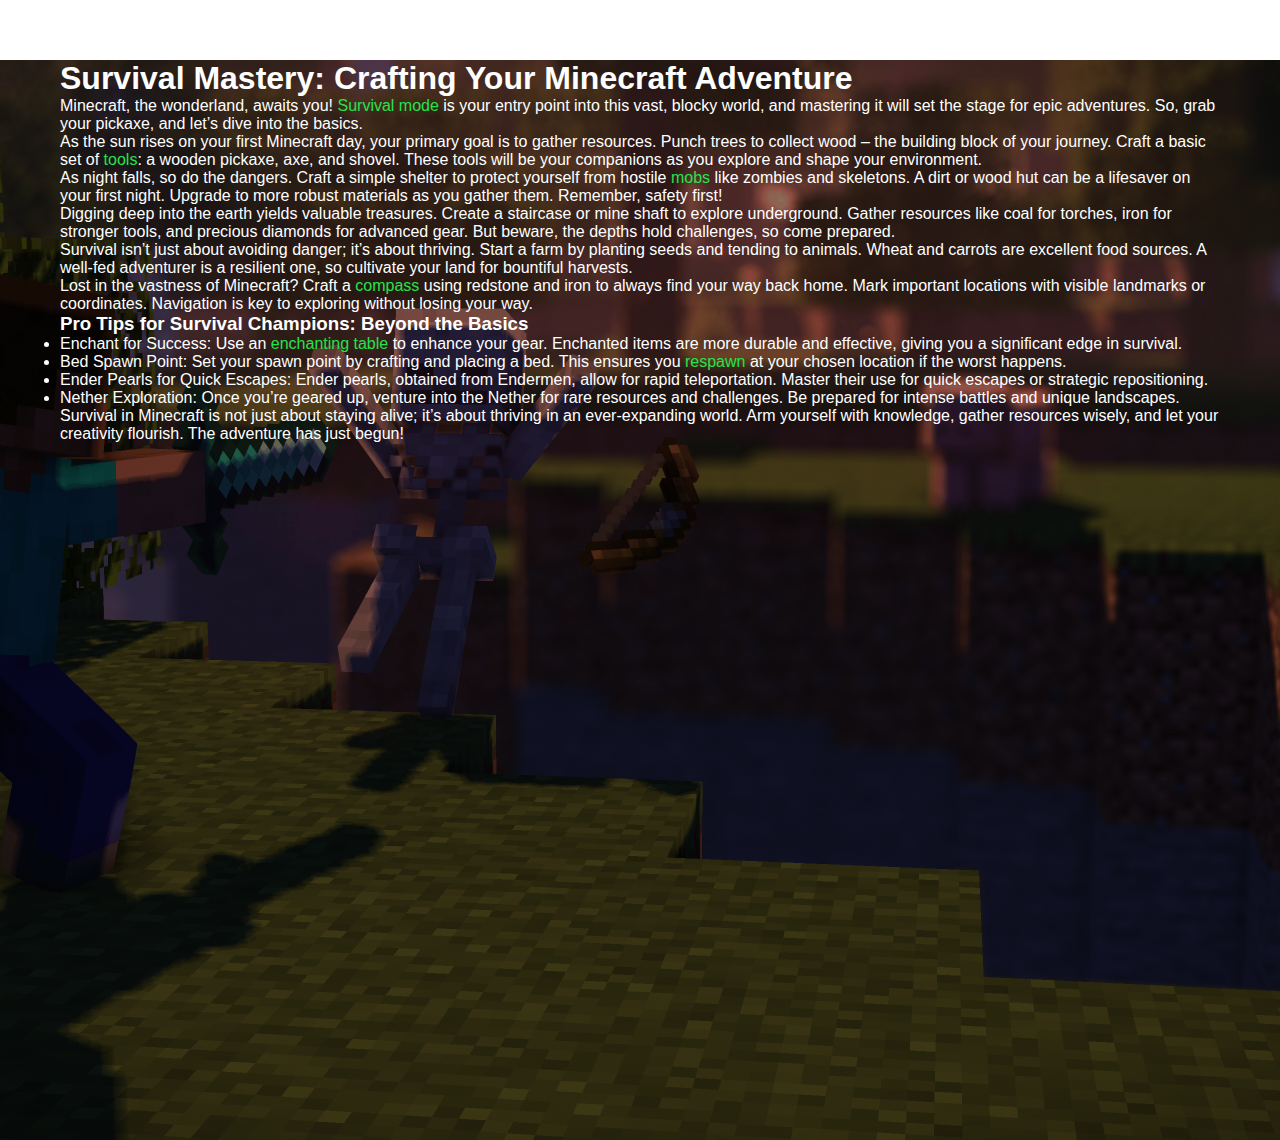
<file: 1Survival.html>
<!DOCTYPE html>
<html lang="en">

<head>
    <meta charset="UTF-8">
    <meta name="viewport" content="width=device-width, initial-scale=1.0">
    <link rel="stylesheet" href="Subpages.css">
    <link rel="preconnect" href="https://fonts.googleapis.com">
    <link rel="preconnect" href="https://fonts.gstatic.com" crossorigin>
    <link href="https://fonts.googleapis.com/css2?family=Roboto:ital,wght@0,400;0,500;1,400&display=swap" rel="stylesheet">
    <title>Survival</title>
</head>

<body>
    <div class="Body1">
        <div class="HeadnText">
            <h1>Survival Mastery: Crafting Your Minecraft Adventure</h1>
            <p>
                Minecraft, the wonderland, awaits you! <a href="dictionary.html" class="L1">Survival mode</a> is your entry point into this vast,
                blocky world, and mastering it will set the stage for epic adventures. So, grab your pickaxe, and
                let’s dive into the basics.
            </p>
            <p>
                As the sun rises on your first Minecraft day, your primary goal is to gather resources. Punch trees
                to collect wood – the building block of your journey. Craft a basic set of <a href="dictionary.html" class="L1">tools</a>: a wooden pickaxe,
                axe, and shovel. These tools will be your companions as you explore and shape your environment.
            </p>
            <p>
                As night falls, so do the dangers. Craft a simple shelter to protect yourself from hostile <a href="dictionary.html" class="L1">mobs</a> like
                zombies and skeletons. A dirt or wood hut can be a lifesaver on your first night. Upgrade to more
                robust materials as you gather them. Remember, safety first!
            </p>
            <p>
                Digging deep into the earth yields valuable treasures. Create a staircase or mine shaft to explore
                underground. Gather resources like coal for torches, iron for stronger tools, and precious diamonds
                for advanced gear. But beware, the depths hold challenges, so come prepared.
            </p>
            <p>
                Survival isn’t just about avoiding danger; it’s about thriving. Start a farm by planting seeds and
                tending to animals. Wheat and carrots are excellent food sources. A well-fed adventurer is a
                resilient one, so cultivate your land for bountiful harvests.
            </p>
            <p>
                Lost in the vastness of Minecraft? Craft a <a href="dictionary.html" class="L1">compass</a> using redstone and iron to always find your way
                back home. Mark important locations with visible landmarks or coordinates. Navigation is key to
                exploring without losing your way.
            </p>
            <h3>Pro Tips for Survival Champions: Beyond the Basics</h3>
            <ul>
                <li>Enchant for Success: Use an <a href="dictionary.html" class="L1">enchanting table</a> to enhance your gear. Enchanted items are more
                    durable and effective, giving you a significant edge in survival.</li>
                <li>Bed Spawn Point: Set your spawn point by crafting and placing a bed. This ensures you <a href="dictionary.html" class="L1">respawn</a> at
                    your chosen location if the worst happens.</li>
                <li>Ender Pearls for Quick Escapes: Ender pearls, obtained from Endermen, allow for rapid
                    teleportation. Master their use for quick escapes or strategic repositioning.</li>
                <li>Nether Exploration: Once you’re geared up, venture into the Nether for rare resources and
                    challenges. Be prepared for intense battles and unique landscapes.</li>
            </ul>
            <p>
                Survival in Minecraft is not just about staying alive; it’s about thriving in an ever-expanding
                world. Arm yourself with knowledge, gather resources wisely, and let your creativity flourish. The
                adventure has just begun!
            </p>
        </div>

        <div class="Home">
            <ul>
                <li><a href="index.html">Home</a></li>
            </ul>
        </div>
    </div>
</body>

</html>
</file>
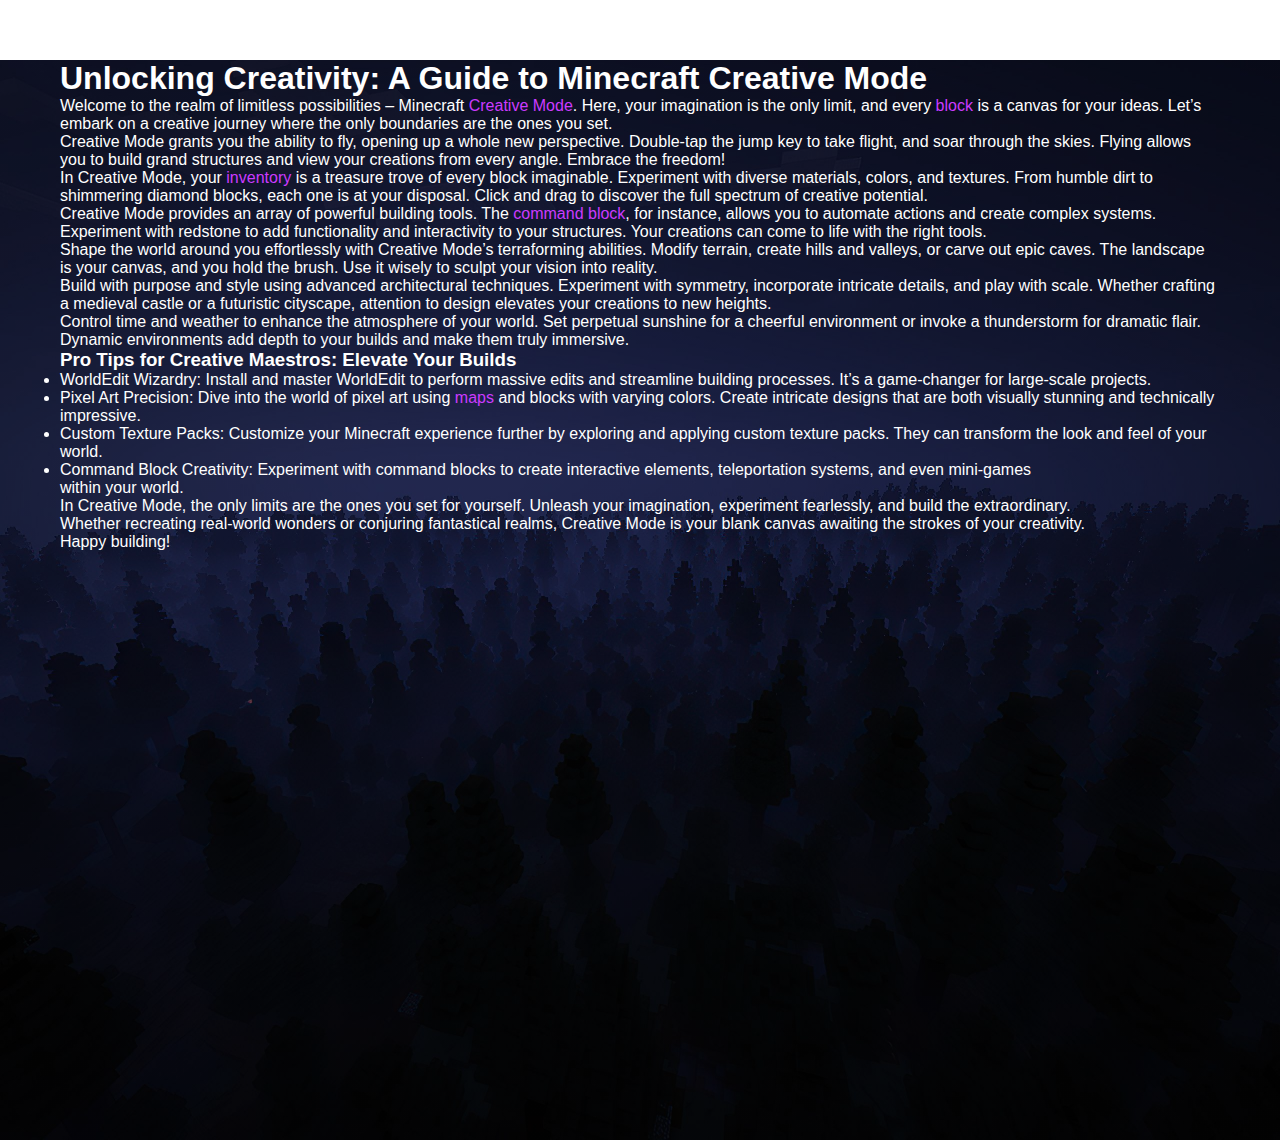
<file: 2Creative.html>
<!DOCTYPE html>
<html lang="en">

<head>
    <meta charset="UTF-8">
    <meta name="viewport" content="width=device-width, initial-scale=1.0">
    <link rel="stylesheet" href="Subpages.css">
    <link rel="preconnect" href="https://fonts.googleapis.com">
    <link rel="preconnect" href="https://fonts.gstatic.com" crossorigin>
    <link href="https://fonts.googleapis.com/css2?family=Roboto:ital,wght@0,400;0,500;1,400&display=swap" rel="stylesheet">
    <title>Creative</title>
</head>

<body>
    <div class="Body2">
        <div class="HeadnText">
            <h1>Unlocking Creativity: A Guide to Minecraft Creative Mode</h1>
            <p>
                Welcome to the realm of limitless possibilities – Minecraft <a href="dictionary.html" class="L2">Creative Mode</a>. Here, your imagination is
                the only limit, and every <a href="dictionary.html" class="L2">block</a> is a canvas for your ideas. Let’s embark on a creative journey where
                the only boundaries are the ones you set.
            </p>
            <p>
                Creative Mode grants you the ability to fly, opening up a whole new perspective. Double-tap the jump
                key to take flight, and soar through the skies. Flying allows you to build grand structures and view
                your creations from every angle. Embrace the freedom!
            </p>
            <p>
                In Creative Mode, your <a href="dictionary.html" class="L2">inventory</a> is a treasure trove of every block imaginable. Experiment with
                diverse materials, colors, and textures. From humble dirt to shimmering diamond blocks, each one is
                at your disposal. Click and drag to discover the full spectrum of creative potential.
            </p>
            <p>
                Creative Mode provides an array of powerful building tools. The <a href="dictionary.html" class="L2">command block</a>, for instance, allows
                you to automate actions and create complex systems. Experiment with redstone to add functionality
                and interactivity to your structures. Your creations can come to life with the right tools.
            </p>
            <p>
                Shape the world around you effortlessly with Creative Mode’s terraforming abilities. Modify terrain,
                create hills and valleys, or carve out epic caves. The landscape is your canvas, and you hold the
                brush. Use it wisely to sculpt your vision into reality.
            </p>
            <p>
                Build with purpose and style using advanced architectural techniques. Experiment with symmetry,
                incorporate intricate details, and play with scale. Whether crafting a medieval castle or a
                futuristic cityscape, attention to design elevates your creations to new heights.
            </p>
            <p>
                Control time and weather to enhance the atmosphere of your world. Set perpetual sunshine for a
                cheerful environment or invoke a thunderstorm for dramatic flair. Dynamic environments add depth to
                your builds and make them truly immersive.
            </p>
            <h3>Pro Tips for Creative Maestros: Elevate Your Builds</h3>
            <ul>
                <li>WorldEdit Wizardry: Install and master WorldEdit to perform massive edits and streamline
                    building processes. It’s a game-changer for large-scale projects.</li>
                <li>Pixel Art Precision: Dive into the world of pixel art using <a href="dictionary.html" class="L2">maps</a> and blocks with varying colors.
                    Create intricate designs that are both visually stunning and technically impressive.</li>
                <li>Custom Texture Packs: Customize your Minecraft experience further by exploring and applying
                    custom texture packs. They can transform the look and feel of your world.</li>
                <li>Command Block Creativity: Experiment with command blocks to create interactive elements,
                    teleportation systems, and even mini-games <br /> within your world.</li>
            </ul>
            <p>
                In Creative Mode, the only limits are the ones you set for yourself. Unleash your imagination,
                experiment fearlessly, and build the extraordinary.<br /> Whether recreating real-world wonders or
                conjuring fantastical realms, Creative Mode is your blank canvas awaiting the strokes of your
                creativity.<br /> Happy building!
            </p>
        </div>

        <div class="Home">
            <ul>
                <li><a href="index.html">Home</a></li>
            </ul>
        </div>
    </div>
</body>

</html>
</file>
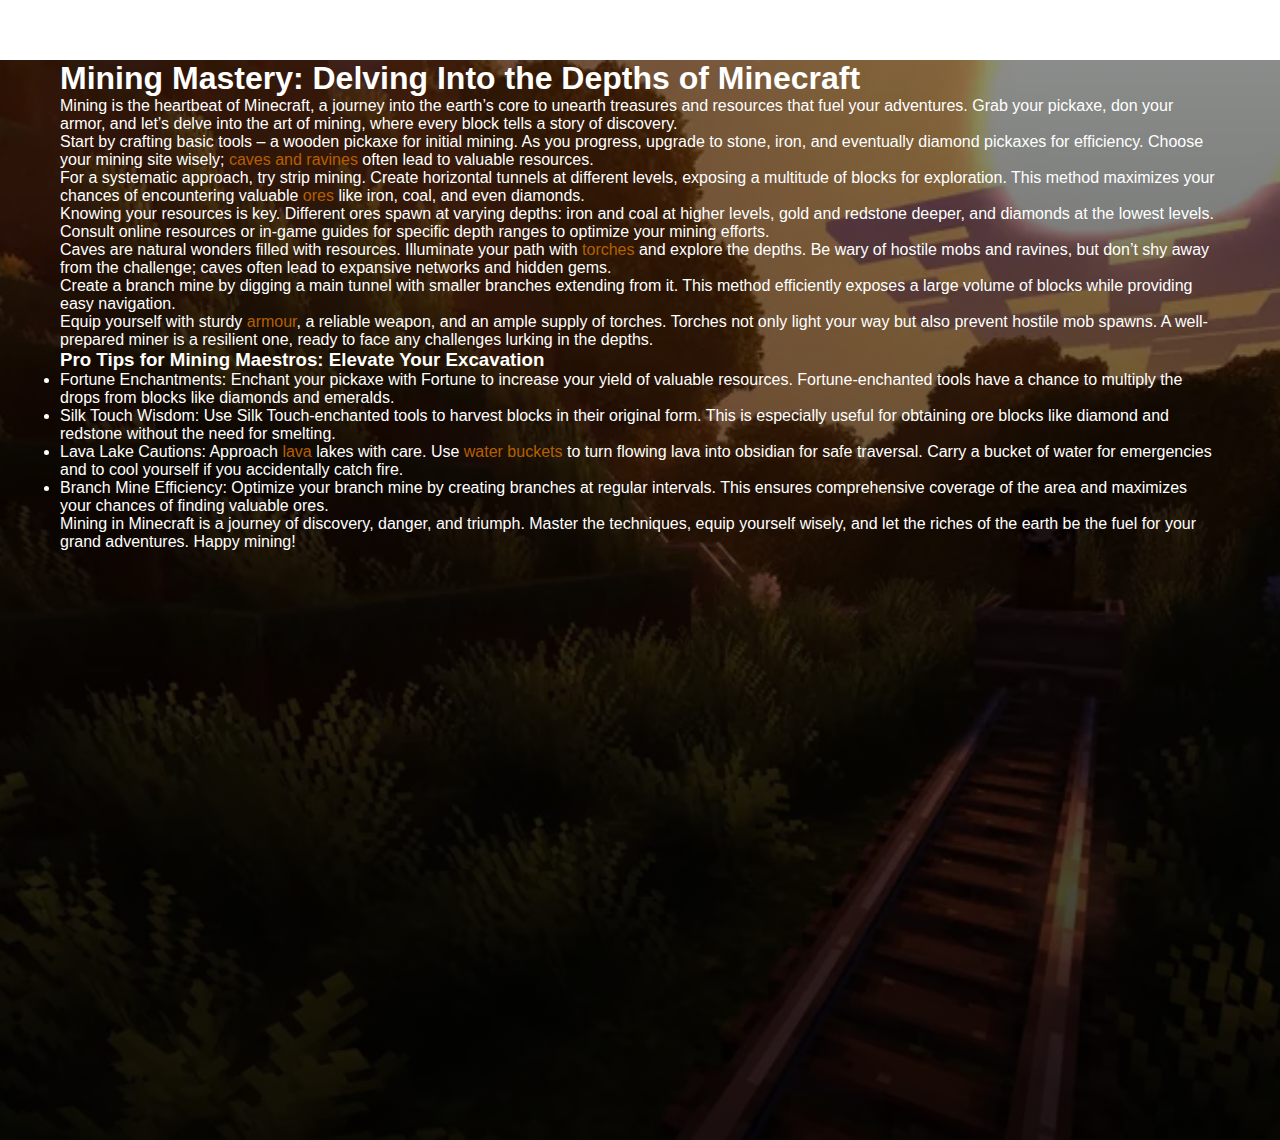
<file: 3Mining.html>
<!DOCTYPE html>
<html lang="en">

<head>
    <meta charset="UTF-8">
    <meta name="viewport" content="width=device-width, initial-scale=1.0">
    <link rel="stylesheet" href="Subpages.css">
    <link rel="preconnect" href="https://fonts.googleapis.com">
    <link rel="preconnect" href="https://fonts.gstatic.com" crossorigin>
    <link href="https://fonts.googleapis.com/css2?family=Roboto:ital,wght@0,400;0,500;1,400&display=swap" rel="stylesheet">
    <title>Mining</title>
</head>

<body>
    <div class="Body3">
        <div class="HeadnText">
            <h1>Mining Mastery: Delving Into the Depths of Minecraft</h1>
            <p>
                Mining is the heartbeat of Minecraft, a journey into the earth’s core to unearth treasures and
                resources that fuel your adventures. Grab your pickaxe, don your armor, and let’s delve into the art
                of mining, where every block tells a story of discovery.
            </p>
            <p>
                Start by crafting basic tools – a wooden pickaxe for initial mining. As you progress, upgrade to
                stone, iron, and eventually diamond pickaxes for efficiency. Choose your mining site wisely; <a href="dictionary.html" class="L3">caves and ravines</a> often lead to valuable resources.
            </p>
            <p>
                For a systematic approach, try strip mining. Create horizontal tunnels at different levels, exposing
                a multitude of blocks for exploration. This method maximizes your chances of encountering valuable
                <a href="dictionary.html" class="L3">ores</a> like iron, coal, and even diamonds.
            </p>
            <p>
                Knowing your resources is key. Different ores spawn at varying depths: iron and coal at higher
                levels, gold and redstone deeper, and diamonds at the lowest levels. Consult online resources or
                in-game guides for specific depth ranges to optimize your mining efforts.
            </p>
            <p>
                Caves are natural wonders filled with resources. Illuminate your path with <a href="dictionary.html" class="L3">torches</a> and explore the
                depths. Be wary of hostile mobs and ravines, but don’t shy away from the challenge; caves often lead
                to expansive networks and hidden gems.
            </p>
            <p>
                Create a branch mine by digging a main tunnel with smaller branches extending from it. This method
                efficiently exposes a large volume of blocks while providing easy navigation.
            </p>
            <p>
                Equip yourself with sturdy <a href="dictionary.html" class="L3">armour</a>, a reliable weapon, and an ample supply of torches. Torches not
                only light your way but also prevent hostile mob spawns. A well-prepared miner is a resilient one,
                ready to face any challenges lurking in the depths.
            </p>
            <h3>Pro Tips for Mining Maestros: Elevate Your Excavation</h3>
            <ul>
                <li>Fortune Enchantments: Enchant your pickaxe with Fortune to increase your yield of valuable
                    resources. Fortune-enchanted tools have a chance to multiply the drops from blocks like diamonds
                    and emeralds.</li>
                <li>Silk Touch Wisdom: Use Silk Touch-enchanted tools to harvest blocks in their original form. This
                    is especially useful for obtaining ore blocks like diamond and redstone without the need for
                    smelting.</li>
                <li>Lava Lake Cautions: Approach <a href="dictionary.html" class="L3">lava</a> lakes with care. Use <a href="dictionary.html" class="L3">water buckets</a> to turn flowing lava into
                    obsidian for safe traversal. Carry a bucket of water for emergencies and to cool yourself if you
                    accidentally catch fire.</li>
                <li>Branch Mine Efficiency: Optimize your branch mine by creating branches at regular intervals.
                    This ensures comprehensive coverage of the area and maximizes your chances of finding valuable
                    ores.</li>
            </ul>
            <p>
                Mining in Minecraft is a journey of discovery, danger, and triumph. Master the techniques, equip
                yourself wisely, and let the riches of the earth be the fuel for your grand adventures. Happy
                mining!
            </p>
        </div>

        <div class="Home">
            <ul>
                <li><a href="index.html">Home</a></li>
            </ul>
        </div>
    </div>
</body>

</html>
</file>
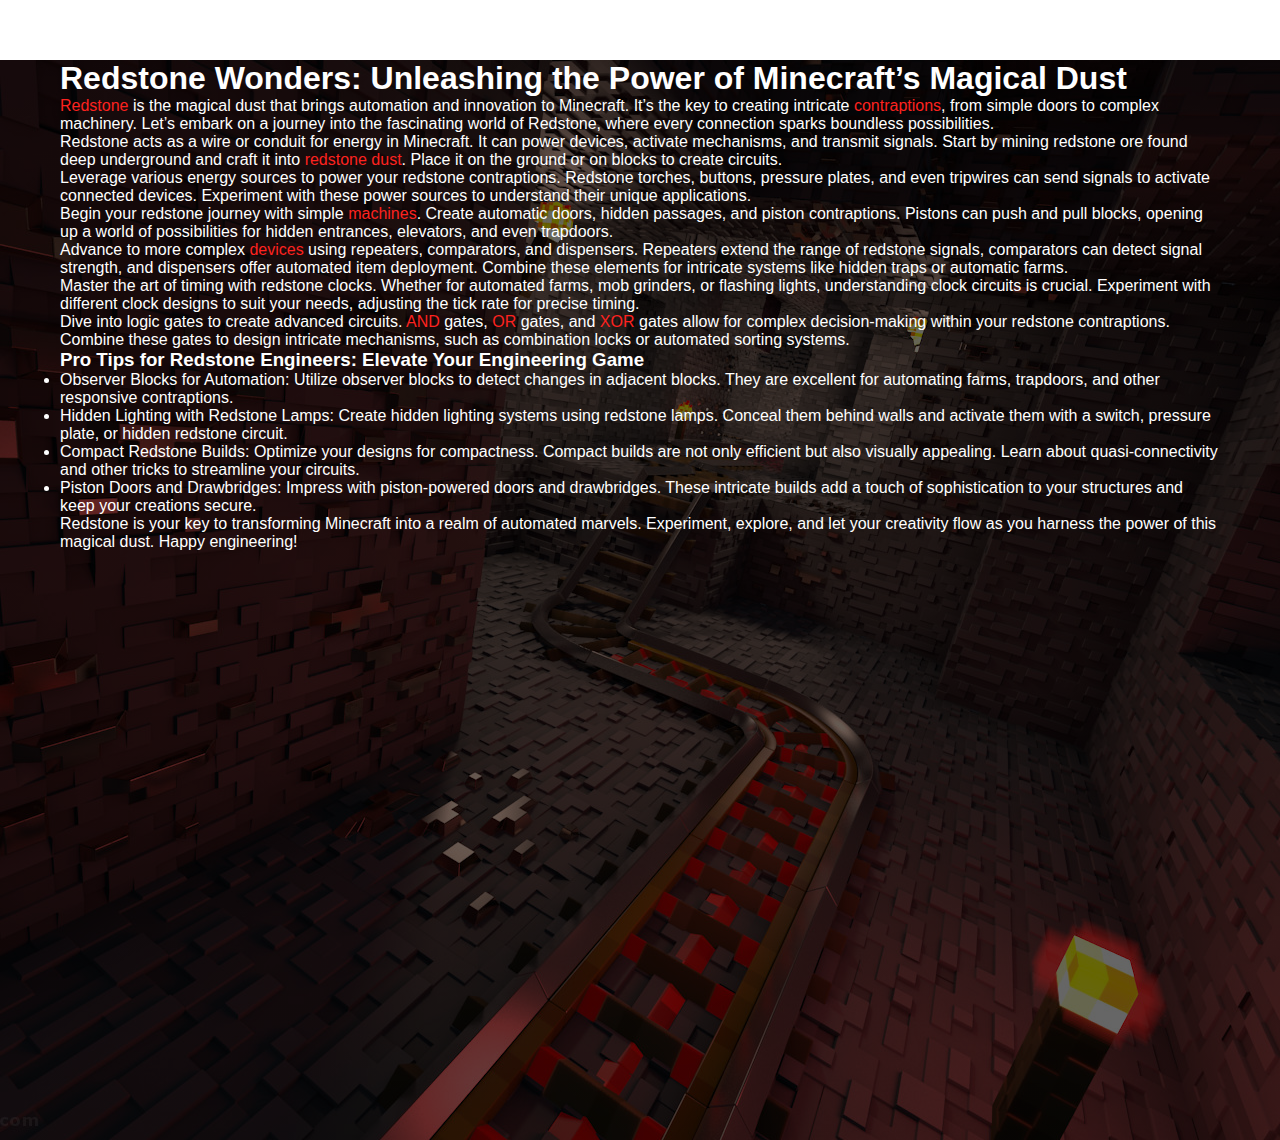
<file: 4Redstone.html>
<!DOCTYPE html>
<html lang="en">

<head>
    <meta charset="UTF-8">
    <meta name="viewport" content="width=device-width, initial-scale=1.0">
    <link rel="stylesheet" href="Subpages.css">
    <link rel="preconnect" href="https://fonts.googleapis.com">
    <link rel="preconnect" href="https://fonts.gstatic.com" crossorigin>
    <link href="https://fonts.googleapis.com/css2?family=Roboto:ital,wght@0,400;0,500;1,400&display=swap" rel="stylesheet">
    <title>Redstone Wonders</title>
</head>

<body>
    <div class="Body4">
        <div class="HeadnText">
            <h1>Redstone Wonders: Unleashing the Power of Minecraft’s Magical Dust</h1>
            <p>
                <a href="dictionary.html" class="L4">Redstone</a> is the magical dust that brings automation and innovation to Minecraft. It’s the key to creating intricate <a href="dictionary.html" class="L4">contraptions</a>, from simple doors to complex machinery. Let’s embark on a journey into the fascinating world of Redstone, where every connection sparks boundless possibilities.
            </p>
            <p>
                Redstone acts as a wire or conduit for energy in Minecraft. It can power devices, activate mechanisms, and transmit signals. Start by mining redstone ore found deep underground and craft it into <a href="dictionary.html" class="L4">redstone dust</a>. Place it on the ground or on blocks to create circuits.
            </p>
            <p>
                Leverage various energy sources to power your redstone contraptions. Redstone torches, buttons, pressure plates, and even tripwires can send signals to activate connected devices. Experiment with these power sources to understand their unique applications.
            </p>
            <p>
                Begin your redstone journey with simple <a href="dictionary.html" class="L4">machines</a>. Create automatic doors, hidden passages, and piston contraptions. Pistons can push and pull blocks, opening up a world of possibilities for hidden entrances, elevators, and even trapdoors.
            </p>
            <p>
                Advance to more complex <a href="dictionary.html" class="L4">devices</a> using repeaters, comparators, and dispensers. Repeaters extend the range of redstone signals, comparators can detect signal strength, and dispensers offer automated item deployment. Combine these elements for intricate systems like hidden traps or automatic farms.
            </p>
            <p>
                Master the art of timing with redstone clocks. Whether for automated farms, mob grinders, or flashing lights, understanding clock circuits is crucial. Experiment with different clock designs to suit your needs, adjusting the tick rate for precise timing.
            </p>
            <p>
                Dive into logic gates to create advanced circuits. <a href="dictionary.html" class="L4">AND</a> gates, <a href="dictionary.html" class="L4">OR</a> gates, and <a href="dictionary.html" class="L4">XOR</a> gates allow for complex decision-making within your redstone contraptions. Combine these gates to design intricate mechanisms, such as combination locks or automated sorting systems.
            </p>

            <h3>Pro Tips for Redstone Engineers: Elevate Your Engineering Game</h3>
            <ul>
                <li>Observer Blocks for Automation: Utilize observer blocks to detect changes in adjacent blocks. They are excellent for automating farms, trapdoors, and other responsive contraptions.</li>
                <li>Hidden Lighting with Redstone Lamps: Create hidden lighting systems using redstone lamps. Conceal them behind walls and activate them with a switch, pressure plate, or hidden redstone circuit.</li>
                <li>Compact Redstone Builds: Optimize your designs for compactness. Compact builds are not only efficient but also visually appealing. Learn about quasi-connectivity and other tricks to streamline your circuits.</li>
                <li>Piston Doors and Drawbridges: Impress with piston-powered doors and drawbridges. These intricate builds add a touch of sophistication to your structures and keep your creations secure.</li>
            </ul>
            <p>
                Redstone is your key to transforming Minecraft into a realm of automated marvels. Experiment, explore, and let your creativity flow as you harness the power of this magical dust. Happy engineering!
            </p>
        </div>

        <div class="Home">
            <ul>
                <li><a href="index.html">Home</a></li>
            </ul>
        </div>
    </div>
</body>

</html>
</file>
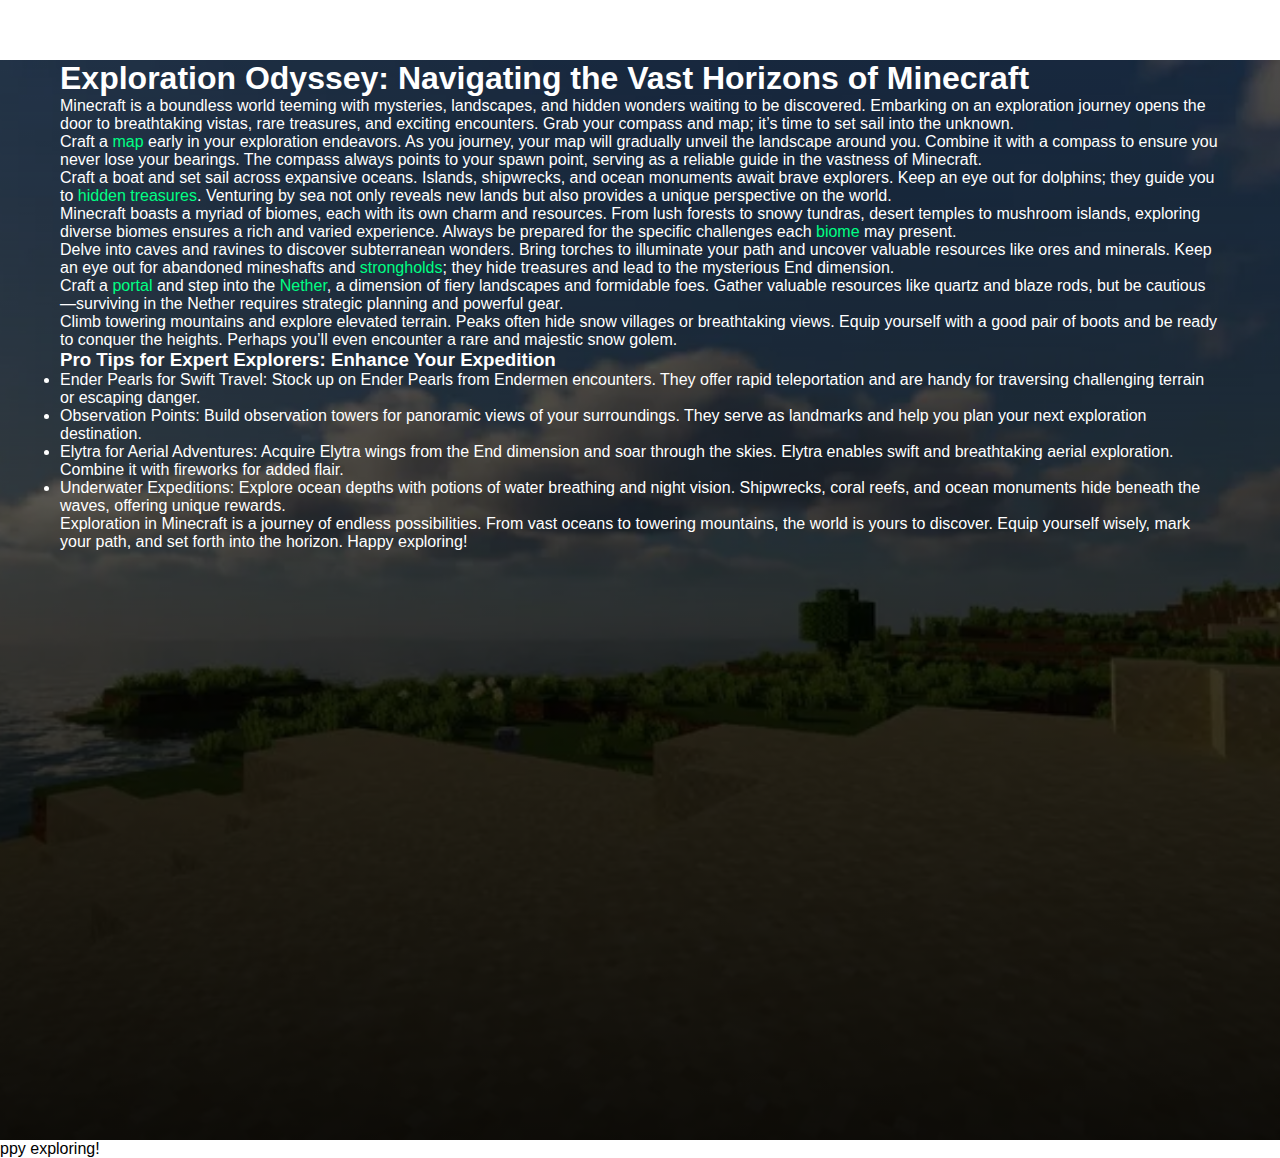
<file: 5Exploration.html>
<!DOCTYPE html>
<html lang="en">

<head>
    <meta charset="UTF-8">
    <meta name="viewport" content="width=device-width, initial-scale=1.0">
    <link rel="stylesheet" href="Subpages.css">
    <link rel="preconnect" href="https://fonts.googleapis.com">
    <link rel="preconnect" href="https://fonts.gstatic.com" crossorigin>
    <link href="https://fonts.googleapis.com/css2?family=Roboto:ital,wght@0,400;0,500;1,400&display=swap" rel="stylesheet">
    <title>Exploration Odyssey</title>
</head>

<body>
    <div class="Body5">
        <div class="HeadnText">
            <h1>Exploration Odyssey: Navigating the Vast Horizons of Minecraft</h1>
            <p>
                Minecraft is a boundless world teeming with mysteries, landscapes, and hidden wonders waiting to be discovered. Embarking on an exploration journey opens the door to breathtaking vistas, rare treasures, and exciting encounters. Grab your compass and map; it’s time to set sail into the unknown.
            </p>
            <p>
                Craft a <a href="dictionary.html" class="L5">map</a> early in your exploration endeavors. As you journey, your map will gradually unveil the landscape around you. Combine it with a compass to ensure you never lose your bearings. The compass always points to your spawn point, serving as a reliable guide in the vastness of Minecraft.
            </p>
            <p>
                Craft a boat and set sail across expansive oceans. Islands, shipwrecks, and ocean monuments await brave explorers. Keep an eye out for dolphins; they guide you to <a href="dictionary.html" class="L5">hidden treasures</a>. Venturing by sea not only reveals new lands but also provides a unique perspective on the world.
            </p>
            <p>
                Minecraft boasts a myriad of biomes, each with its own charm and resources. From lush forests to snowy tundras, desert temples to mushroom islands, exploring diverse biomes ensures a rich and varied experience. Always be prepared for the specific challenges each <a href="dictionary.html" class="L5">biome</a> may present.
            </p>
            <p>
                Delve into caves and ravines to discover subterranean wonders. Bring torches to illuminate your path and uncover valuable resources like ores and minerals. Keep an eye out for abandoned mineshafts and <a href="dictionary.html" class="L5">strongholds</a>; they hide treasures and lead to the mysterious End dimension.
            </p>
            <p>
                Craft a <a href="dictionary.html" class="L5">portal</a> and step into the <a href="dictionary.html" class="L5">Nether</a>, a dimension of fiery landscapes and formidable foes. Gather valuable resources like quartz and blaze rods, but be cautious—surviving in the Nether requires strategic planning and powerful gear.
            </p>
            <p>
                Climb towering mountains and explore elevated terrain. Peaks often hide snow villages or breathtaking views. Equip yourself with a good pair of boots and be ready to conquer the heights. Perhaps you’ll even encounter a rare and majestic snow golem.
            </p>

            <h3>Pro Tips for Expert Explorers: Enhance Your Expedition</h3>
            <ul>
                <li>Ender Pearls for Swift Travel: Stock up on Ender Pearls from Endermen encounters. They offer rapid teleportation and are handy for traversing challenging terrain or escaping danger.</li>
                <li>Observation Points: Build observation towers for panoramic views of your surroundings. They serve as landmarks and help you plan your next exploration destination.</li>
                <li>Elytra for Aerial Adventures: Acquire Elytra wings from the End dimension and soar through the skies. Elytra enables swift and breathtaking aerial exploration. Combine it with fireworks for added flair.</li>
                <li>Underwater Expeditions: Explore ocean depths with potions of water breathing and night vision. Shipwrecks, coral reefs, and ocean monuments hide beneath the waves, offering unique rewards.</li>
            </ul>
            <p>
                Exploration in Minecraft is a journey of endless possibilities. From vast oceans to towering mountains, the world is yours to discover. Equip yourself wisely, mark your path, and set forth into the horizon. Happy exploring!
            </p>
        </div>

        <div class="Home">
            <ul>
                <li><a href="index.html">Home</a></li>
            </ul>
        </div>
    </div>
</body>

</html>ppy exploring!</p>
    </body>
    <div class="Home">
        <ul>
            <li><a href="index.html">Home</a></li>
    </div>
</div>

</html>
</file>
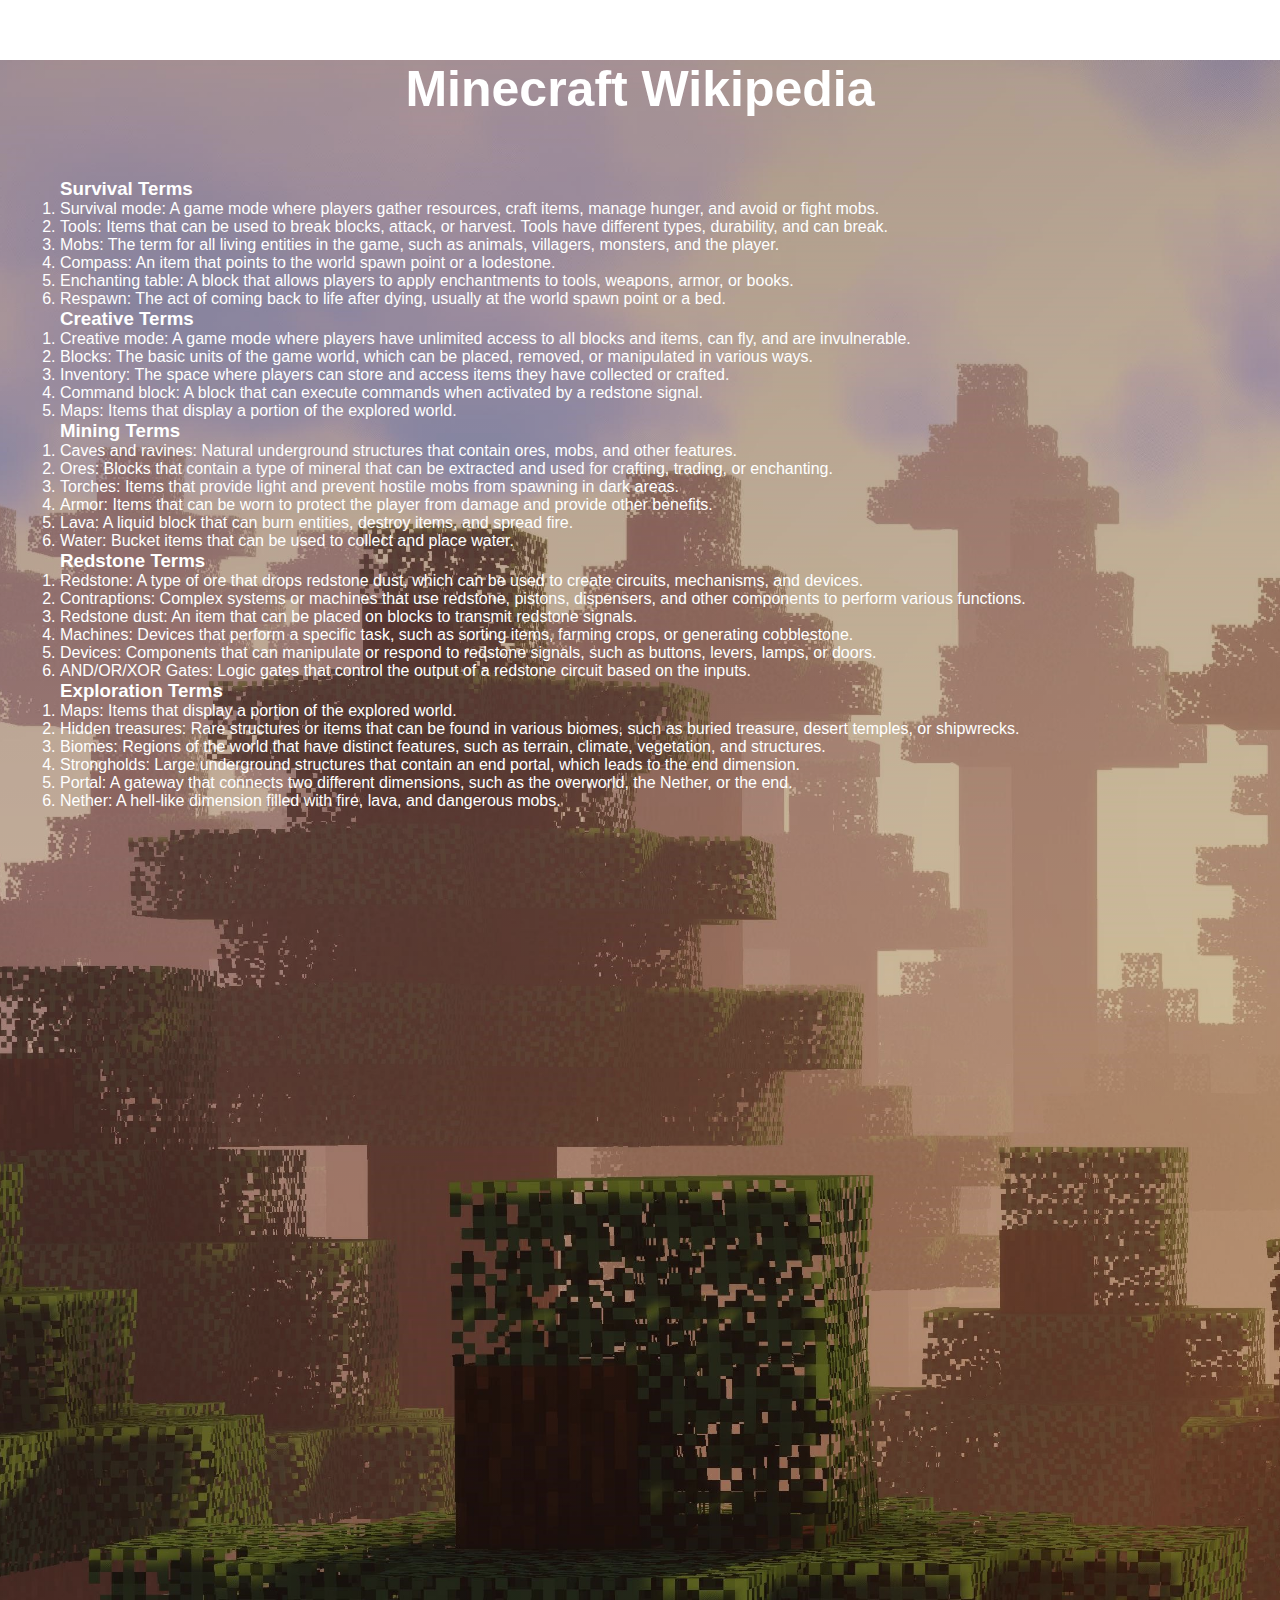
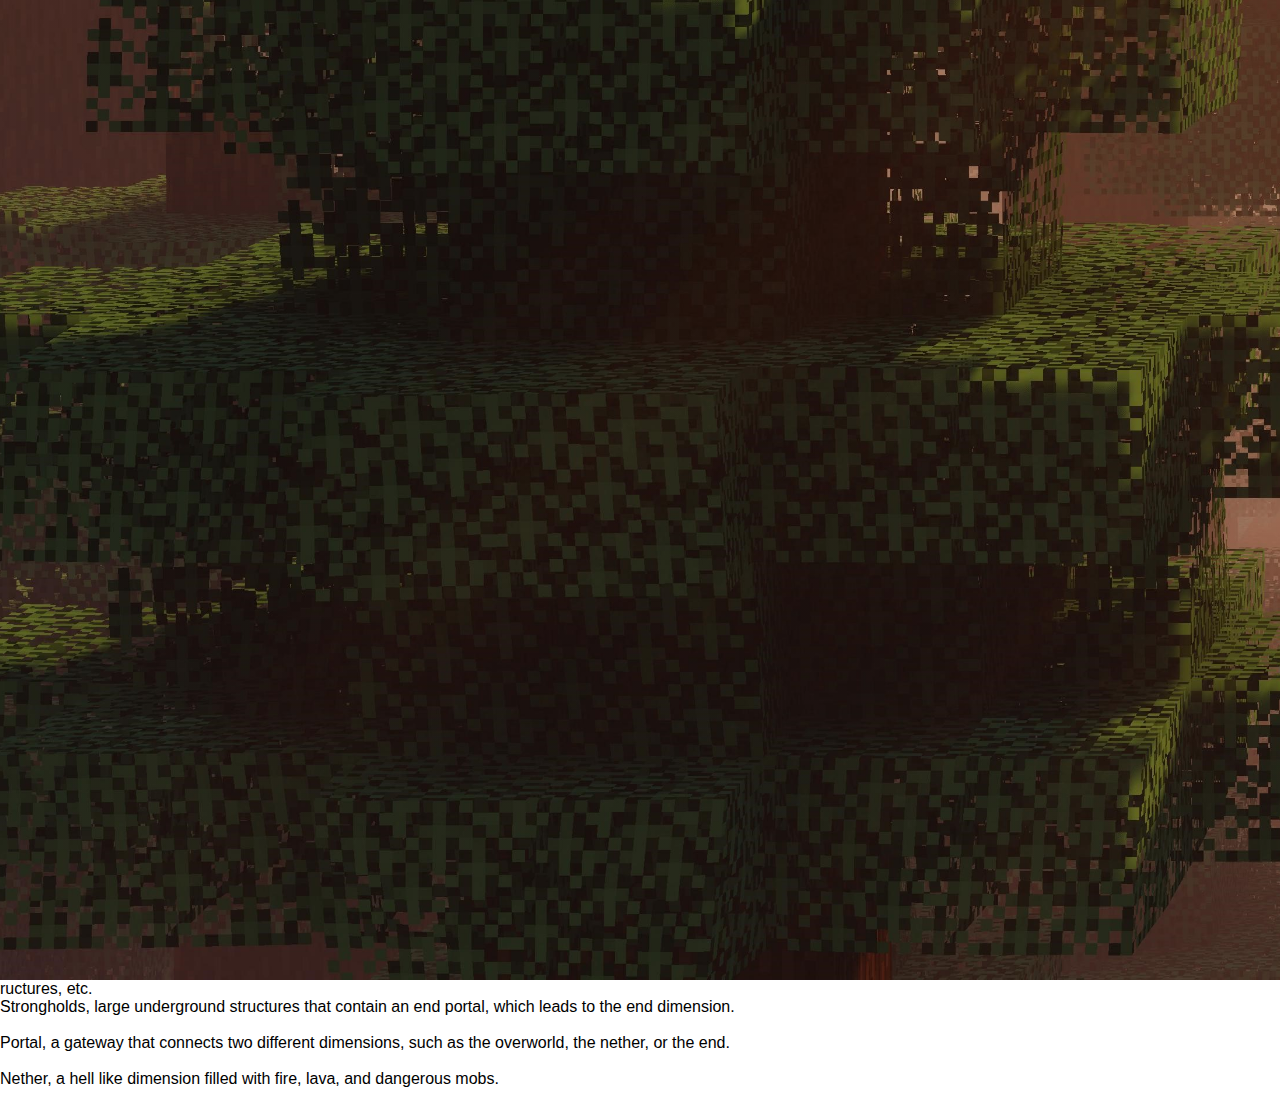
<file: dictionary.html>
<!DOCTYPE html>
<html lang="en">

<head>
    <meta charset="UTF-8">
    <meta name="viewport" content="width=device-width, initial-scale=1.0">
    <link rel="stylesheet" href="Subpages.css">
    <link rel="preconnect" href="https://fonts.googleapis.com">
    <link rel="preconnect" href="https://fonts.gstatic.com" crossorigin>
    <link href="https://fonts.googleapis.com/css2?family=Roboto:ital,wght@0,400;0,500;1,400&display=swap" rel="stylesheet">
    <title>Dictionary</title>
</head>

<body>
    <div class="dict">
        <div class="centre">
            <h1>Minecraft Wikipedia</h1>
        </div>
        <div class="dictedit">
            <h3>Survival Terms</h3>
            <ol>
                <li>Survival mode: A game mode where players gather resources, craft items, manage hunger, and avoid or fight mobs.</li>
                <li>Tools: Items that can be used to break blocks, attack, or harvest. Tools have different types, durability, and can break.</li>
                <li>Mobs: The term for all living entities in the game, such as animals, villagers, monsters, and the player.</li>
                <li>Compass: An item that points to the world spawn point or a lodestone.</li>
                <li>Enchanting table: A block that allows players to apply enchantments to tools, weapons, armor, or books.</li>
                <li>Respawn: The act of coming back to life after dying, usually at the world spawn point or a bed.</li>
            </ol>

            <h3>Creative Terms</h3>
            <ol>
                <li>Creative mode: A game mode where players have unlimited access to all blocks and items, can fly, and are invulnerable.</li>
                <li>Blocks: The basic units of the game world, which can be placed, removed, or manipulated in various ways.</li>
                <li>Inventory: The space where players can store and access items they have collected or crafted.</li>
                <li>Command block: A block that can execute commands when activated by a redstone signal.</li>
                <li>Maps: Items that display a portion of the explored world.</li>
            </ol>

            <h3>Mining Terms</h3>
            <ol>
                <li>Caves and ravines: Natural underground structures that contain ores, mobs, and other features.</li>
                <li>Ores: Blocks that contain a type of mineral that can be extracted and used for crafting, trading, or enchanting.</li>
                <li>Torches: Items that provide light and prevent hostile mobs from spawning in dark areas.</li>
                <li>Armor: Items that can be worn to protect the player from damage and provide other benefits.</li>
                <li>Lava: A liquid block that can burn entities, destroy items, and spread fire.</li>
                <li>Water: Bucket items that can be used to collect and place water.</li>
            </ol>

            <h3>Redstone Terms</h3>
            <ol>
                <li>Redstone: A type of ore that drops redstone dust, which can be used to create circuits, mechanisms, and devices.</li>
                <li>Contraptions: Complex systems or machines that use redstone, pistons, dispensers, and other components to perform various functions.</li>
                <li>Redstone dust: An item that can be placed on blocks to transmit redstone signals.</li>
                <li>Machines: Devices that perform a specific task, such as sorting items, farming crops, or generating cobblestone.</li>
                <li>Devices: Components that can manipulate or respond to redstone signals, such as buttons, levers, lamps, or doors.</li>
                <li>AND/OR/XOR Gates: Logic gates that control the output of a redstone circuit based on the inputs.</li>
            </ol>

            <h3>Exploration Terms</h3>
            <ol>
                <li>Maps: Items that display a portion of the explored world.</li>
                <li>Hidden treasures: Rare structures or items that can be found in various biomes, such as buried treasure, desert temples, or shipwrecks.</li>
                <li>Biomes: Regions of the world that have distinct features, such as terrain, climate, vegetation, and structures.</li>
                <li>Strongholds: Large underground structures that contain an end portal, which leads to the end dimension.</li>
                <li>Portal: A gateway that connects two different dimensions, such as the overworld, the Nether, or the end.</li>
                <li>Nether: A hell-like dimension filled with fire, lava, and dangerous mobs.</li>
            </ol>
        </div>
    </div>

    <div class="Home">
        <ul>
            <li><a href="index.html">Home</a></li>
        </ul>
    </div>
</body>

</html>ructures, etc.</li><br>
                <li> Strongholds, large underground structures that contain an end portal, which leads to the end
                    dimension.
                </li><br>
                <li> Portal, a gateway that connects two different dimensions, such as the overworld, the nether, or the
                    end.
                </li><br>
                <li> Nether, a hell like dimension filled with fire, lava, and dangerous mobs.</li><br>
            </ol>

    </body>
    <div class="Home">
        <ul>
            <li><a href="index.html">Home</a></li>
    </div>
</div>

</html>
</file>
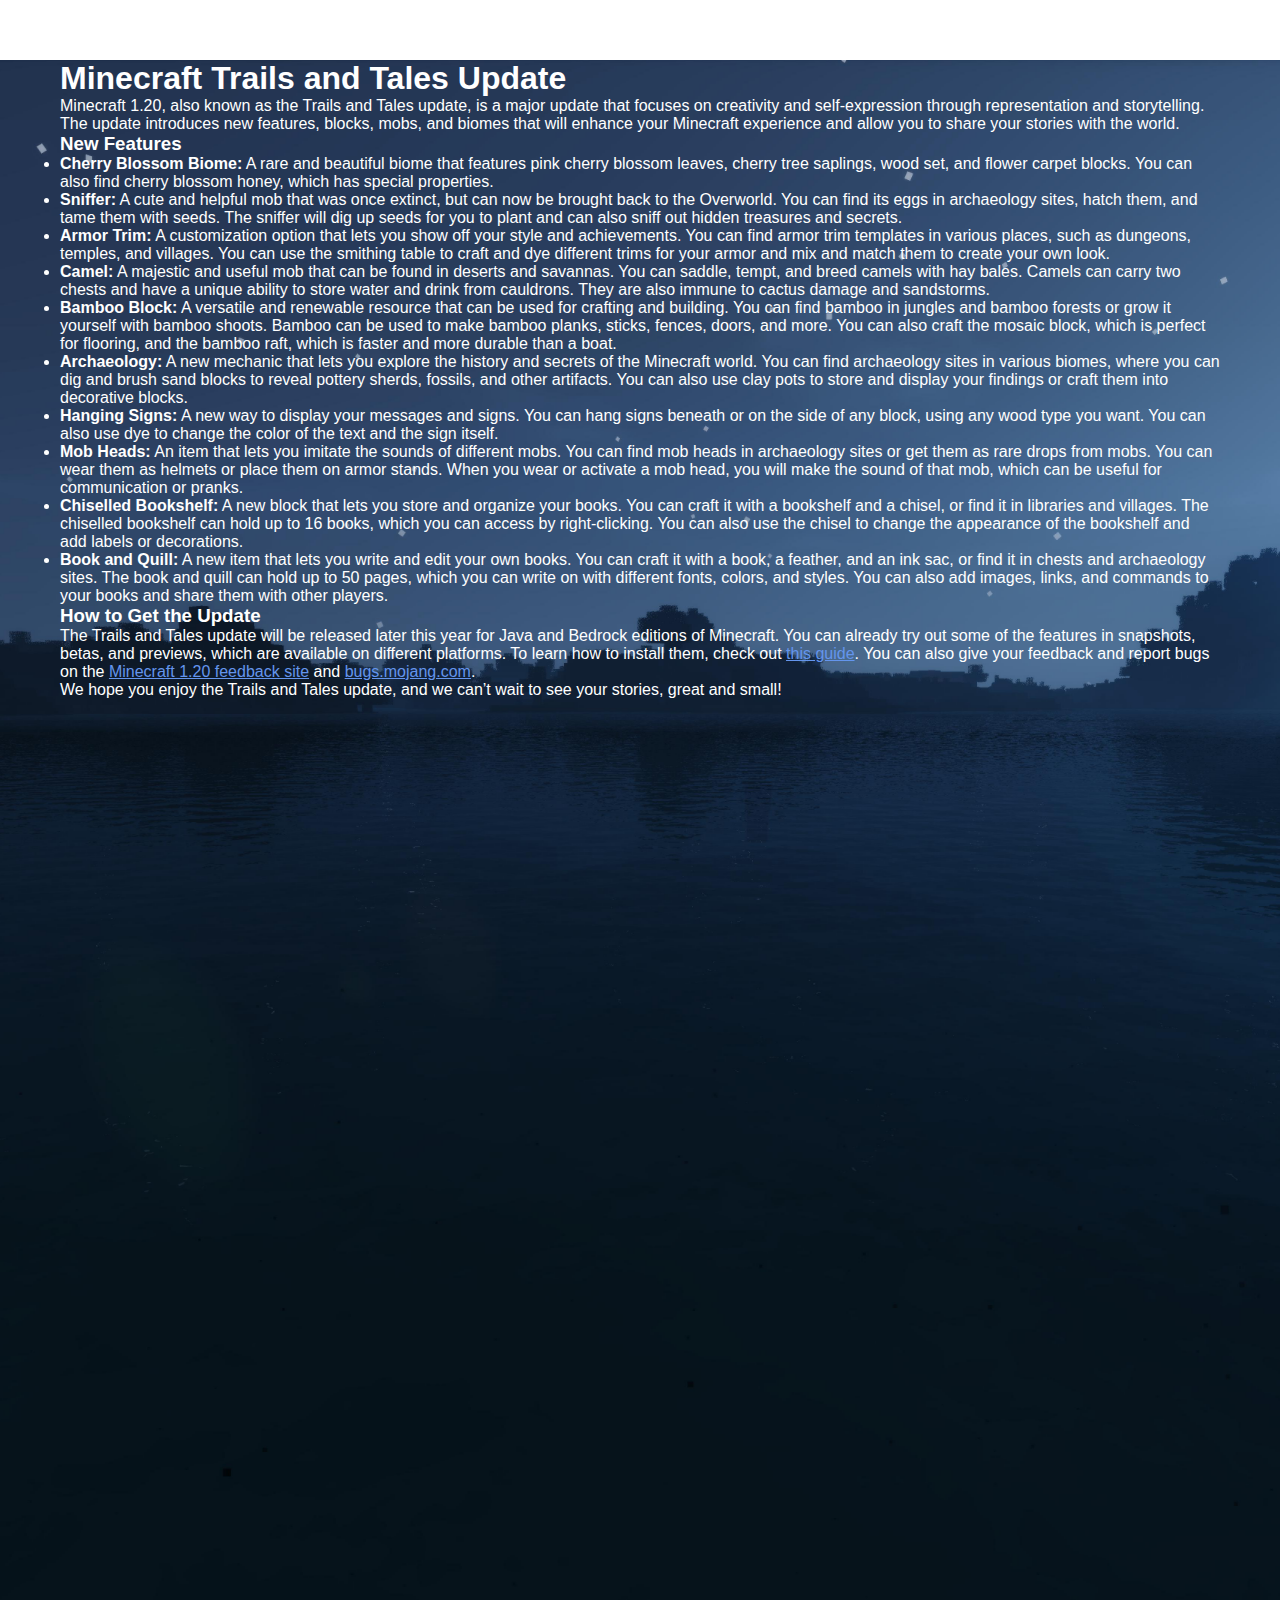
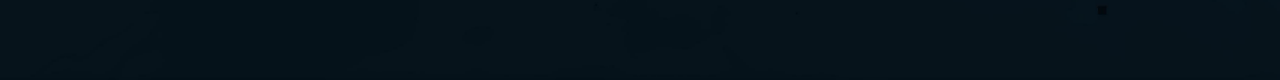
<file: updates.html>
<!DOCTYPE html>
<html lang="en">

<head>
    <meta charset="UTF-8">
    <meta name="viewport" content="width=device-width, initial-scale=1.0">
    <link rel="stylesheet" href="Subpages.css">
    <link rel="preconnect" href="https://fonts.googleapis.com">
    <link rel="preconnect" href="https://fonts.gstatic.com" crossorigin>
    <link href="https://fonts.googleapis.com/css2?family=Roboto:ital,wght@0,400;0,500;1,400&display=swap" rel="stylesheet">
    <title>Survival</title>
</head>

<body>
    <div class="Updates">
        <div class="HeadnText">
            <h1>Minecraft Trails and Tales Update</h1>
            <p>Minecraft 1.20, also known as the Trails and Tales update, is a major update that focuses on creativity
                and self-expression through representation and storytelling. The update introduces new features, blocks,
                mobs, and biomes that will enhance your Minecraft experience and allow you to share your stories with
                the world.</p>
            
            <h3>New Features</h3>
            <ul>
                <li><strong>Cherry Blossom Biome:</strong> A rare and beautiful biome that features pink cherry blossom leaves, cherry tree saplings, wood set, and flower carpet blocks. You can also find cherry blossom honey, which has special properties.</li>
                
                <li><strong>Sniffer:</strong> A cute and helpful mob that was once extinct, but can now be brought back to the Overworld. You can find its eggs in archaeology sites, hatch them, and tame them with seeds. The sniffer will dig up seeds for you to plant and can also sniff out hidden treasures and secrets.</li>
                
                <li><strong>Armor Trim:</strong> A customization option that lets you show off your style and achievements. You can find armor trim templates in various places, such as dungeons, temples, and villages. You can use the smithing table to craft and dye different trims for your armor and mix and match them to create your own look.</li>
                
                <li><strong>Camel:</strong> A majestic and useful mob that can be found in deserts and savannas. You can saddle, tempt, and breed camels with hay bales. Camels can carry two chests and have a unique ability to store water and drink from cauldrons. They are also immune to cactus damage and sandstorms.</li>
                
                <li><strong>Bamboo Block:</strong> A versatile and renewable resource that can be used for crafting and building. You can find bamboo in jungles and bamboo forests or grow it yourself with bamboo shoots. Bamboo can be used to make bamboo planks, sticks, fences, doors, and more. You can also craft the mosaic block, which is perfect for flooring, and the bamboo raft, which is faster and more durable than a boat.</li>
                
                <li><strong>Archaeology:</strong> A new mechanic that lets you explore the history and secrets of the Minecraft world. You can find archaeology sites in various biomes, where you can dig and brush sand blocks to reveal pottery sherds, fossils, and other artifacts. You can also use clay pots to store and display your findings or craft them into decorative blocks.</li>
                
                <li><strong>Hanging Signs:</strong> A new way to display your messages and signs. You can hang signs beneath or on the side of any block, using any wood type you want. You can also use dye to change the color of the text and the sign itself.</li>
                
                <li><strong>Mob Heads:</strong> An item that lets you imitate the sounds of different mobs. You can find mob heads in archaeology sites or get them as rare drops from mobs. You can wear them as helmets or place them on armor stands. When you wear or activate a mob head, you will make the sound of that mob, which can be useful for communication or pranks.</li>
                
                <li><strong>Chiselled Bookshelf:</strong> A new block that lets you store and organize your books. You can craft it with a bookshelf and a chisel, or find it in libraries and villages. The chiselled bookshelf can hold up to 16 books, which you can access by right-clicking. You can also use the chisel to change the appearance of the bookshelf and add labels or decorations.</li>
                
                <li><strong>Book and Quill:</strong> A new item that lets you write and edit your own books. You can craft it with a book, a feather, and an ink sac, or find it in chests and archaeology sites. The book and quill can hold up to 50 pages, which you can write on with different fonts, colors, and styles. You can also add images, links, and commands to your books and share them with other players.</li>
            </ul>
            
            <h3>How to Get the Update</h3>
            <p>The Trails and Tales update will be released later this year for Java and Bedrock editions of Minecraft. You can already try out some of the features in snapshots, betas, and previews, which are available on different platforms. To learn how to install them, check out <a href="https://www.minecraft.net/en-us/download" style="color: cornflowerblue;">this guide</a>. You can also give your feedback and report bugs on the <a href="https://www.minecraft.net/en-us/article/minecraft-java-edition-1-20-2" style="color: cornflowerblue;">Minecraft 1.20 feedback site</a> and <a href="https://bugs.mojang.com/projects/MC/summary" style="color: cornflowerblue;">bugs.mojang.com</a>.</p>
            
            <p>We hope you enjoy the Trails and Tales update, and we can’t wait to see your stories, great and small!</p>
        </div>
    </div>

    <div class="Home">
        <ul>
            <li><a href="index.html">Home</a></li>
        </ul>
    </div>
</body>

</html>
</file>
<file: Subpages.css>
/* General Reset */
* {
    margin: 0;
    padding: 0;
    box-sizing: border-box; /* Added for better box model handling */
    font-family: 'Comic Sans MS', cursive, sans-serif;
}

/* Body */
.Body {
    margin: 0;
    padding: 0;
}

/* Headline and Text */
.HeadnText {
    text-align: left;
    margin: 60px;
    position: relative;
    color: #fff;
}

/* Home Navigation */
.Home {
    width: 85%;
    margin: auto;
    padding: 35px 0;
    display: flex;
    align-items: center;
    justify-content: space-between;
    position: fixed; /* Consider changing to relative for mobile */
    top: 10px; /* Changed from 10 to 10px */
    left: 50%; /* Center the navbar */
    transform: translateX(-50%); /* Center horizontally */
}

.Home ul {
    display: flex; /* Use flexbox for the navigation */
    flex-wrap: wrap; /* Allow items to wrap on small screens */
}

.Home ul li {
    list-style: none;
    margin: 0 10px; /* Adjusted margin for smaller screens */
}

.Home ul li a {
    text-decoration: none;
    color: #fff;
    text-transform: uppercase;
}

.Home ul li::after {
    content: '';
    height: 5px;
    width: 0;
    background: #e600ff;
    position: absolute;
    left: 0;
    bottom: -7px;
    transition: 0.5s;
}

.Home ul li:hover::after {
    width: 100%;
}

/* Background Sections */
.dict {
    width: 100%;
    height: 280vh; /* Consider changing to min-height for better flexibility */
    background-image: linear-gradient(180deg, rgba(0, 0, 0, 0.26) 0%, rgba(255, 255, 255, 0) 100%), url(best.jpg);
    background-size: cover;
    background-position: center;
}

.Body1,
.Body2,
.Body3,
.Body4,
.Body5 {
    width: 100%;
    height: 120vh;
    background-size: cover;
    background-position: center;
}

.Body1 {
    background-image: linear-gradient(rgb(0, 0, 0, 0.45), rgba(0, 0, 0, 0.45)), url(fight.png);
}

.Body2 {
    background-image: linear-gradient(rgb(0, 0, 0, 0.45), rgba(0, 0, 0, 0.45)), url(night.jpg);
}

.Body3 {
    background-image: linear-gradient(rgb(0, 0, 0, 0.45), rgba(0, 0, 0, 0.80)), url(rails.jpeg);
}

.Body4 {
    background-image: linear-gradient(rgb(0, 0, 0, 0.60), rgba(0, 0, 0, 0.60)), url(redmine.jpg);
}

.Body5 {
    background-image: linear-gradient(rgb(0, 0, 0, 0.45), rgba(0, 0, 0, 0.90)), url(desert.jpeg);
}

.Updates {
    width: 100%;
    height: 180vh;
    background-image: url(updeta.jpg);
    background-size: cover;
    background-position: center;
}

/* Links Styling */
.L1, .L2, .L3, .L4, .L5 {
    text-decoration: none;
}

.L1 { color: #24e34d; }
.L2 { color: #cb3bff; }
.L3 { color: #b56000; }
.L4 { color: #fd221f; }
.L5 { color: #00ff84; }

.L1:hover, .L2:hover, .L3:hover, .L4:hover, .L5:hover {
    text-decoration: underline; 
}

/* Dict Edit Section */
.dictedit {
    text-align: left;
    margin: 60px;
    position: relative;
    color: #fff;
}

/* Centered Text */
.centre {
    text-align: center;
    margin: 60px;
    position: relative;
    color: #ffffff;
    font-size: 25px;
}

/* Media Queries for Mobile Responsiveness */
@media (max-width: 768px) {
    .Home {
        flex-direction: column; /* Stack navbar items vertically */
        align-items: center; /* Center items */
    }

    .Home ul li {
        margin: 10px 0; /* Space out items */
    }

    .HeadnText, .dictedit, .centre {
        margin: 30px; /* Adjust margin for smaller screens */
    }

    .Body1, .Body2, .Body3, .Body4, .Body5 {
        height: 80vh; /* Reduce height for mobile */
    }

    .dict {
        height: auto; /* Allow auto height */
    }

    .Updates {
        height: auto; /* Allow auto height */
    }

    /* Adjust font sizes */
    .centre {
        font-size: 20px; /* Smaller text for mobile */
    }
}
</file>
